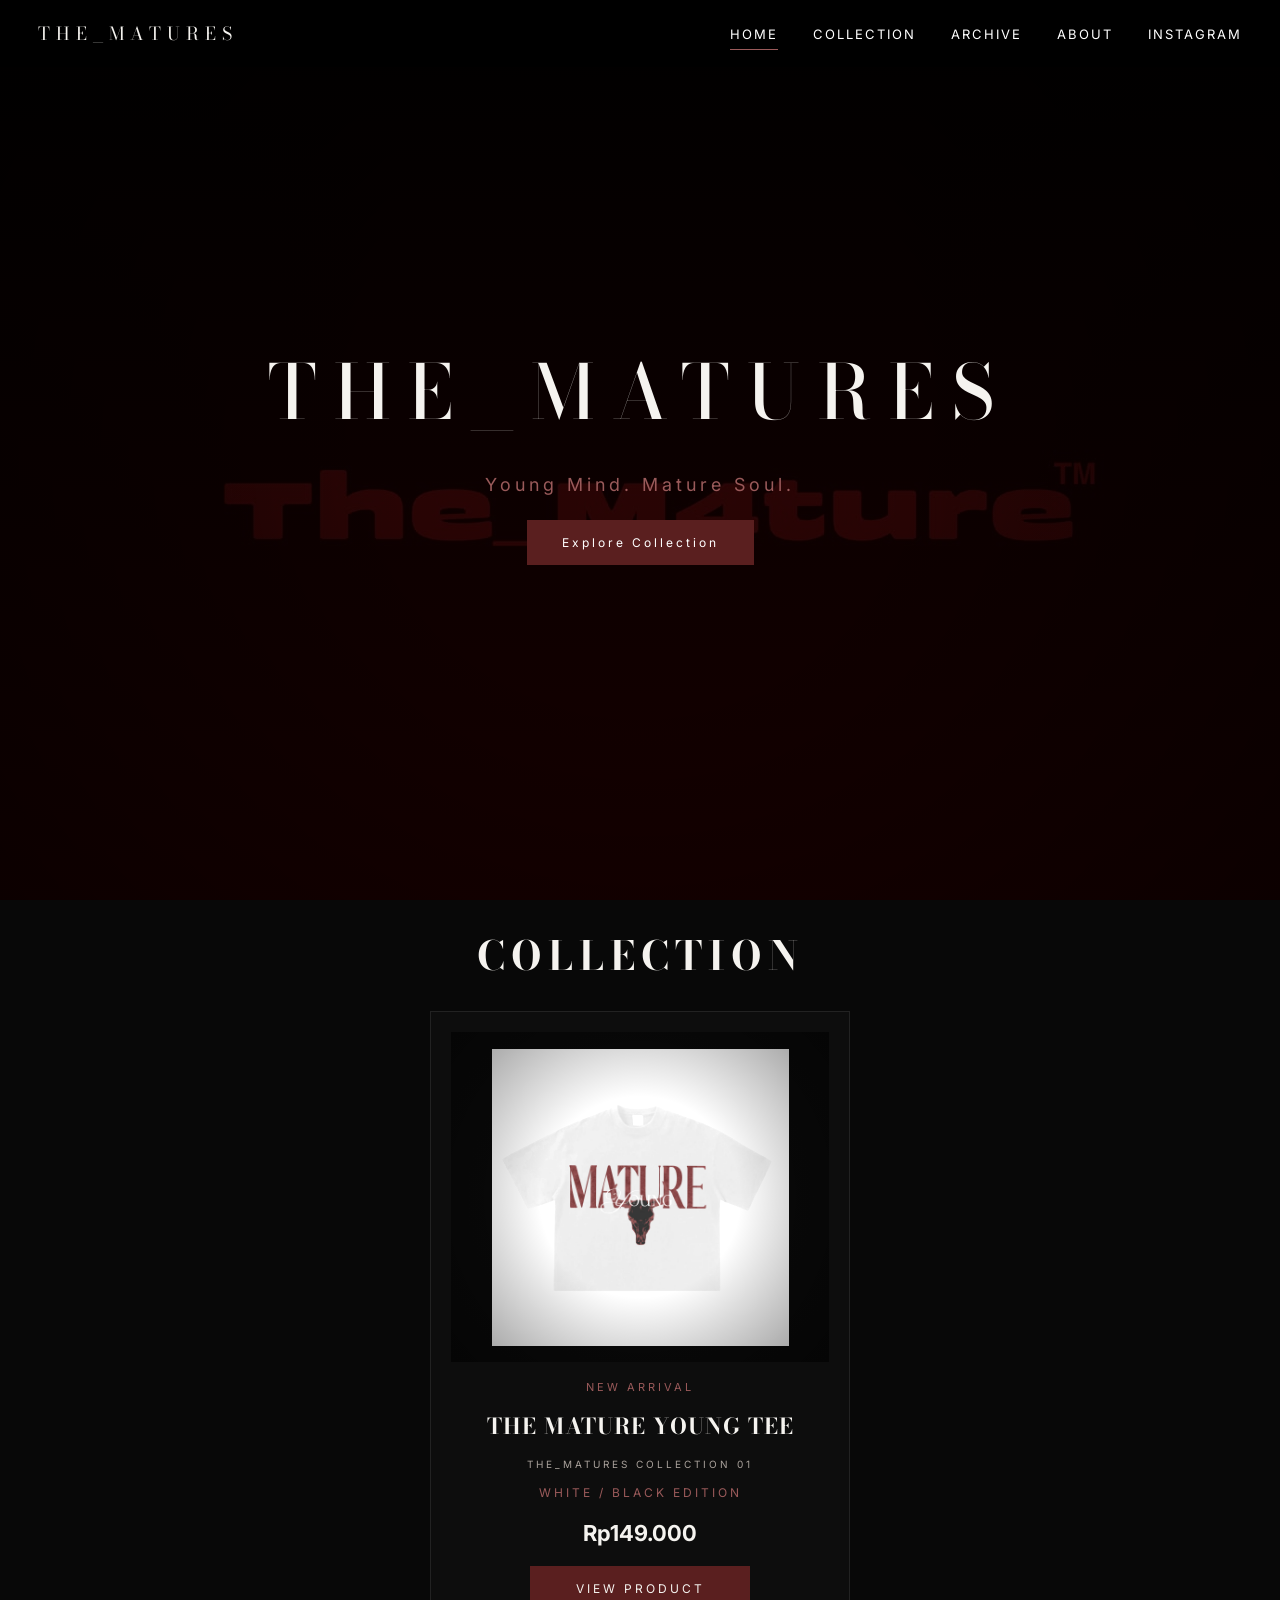
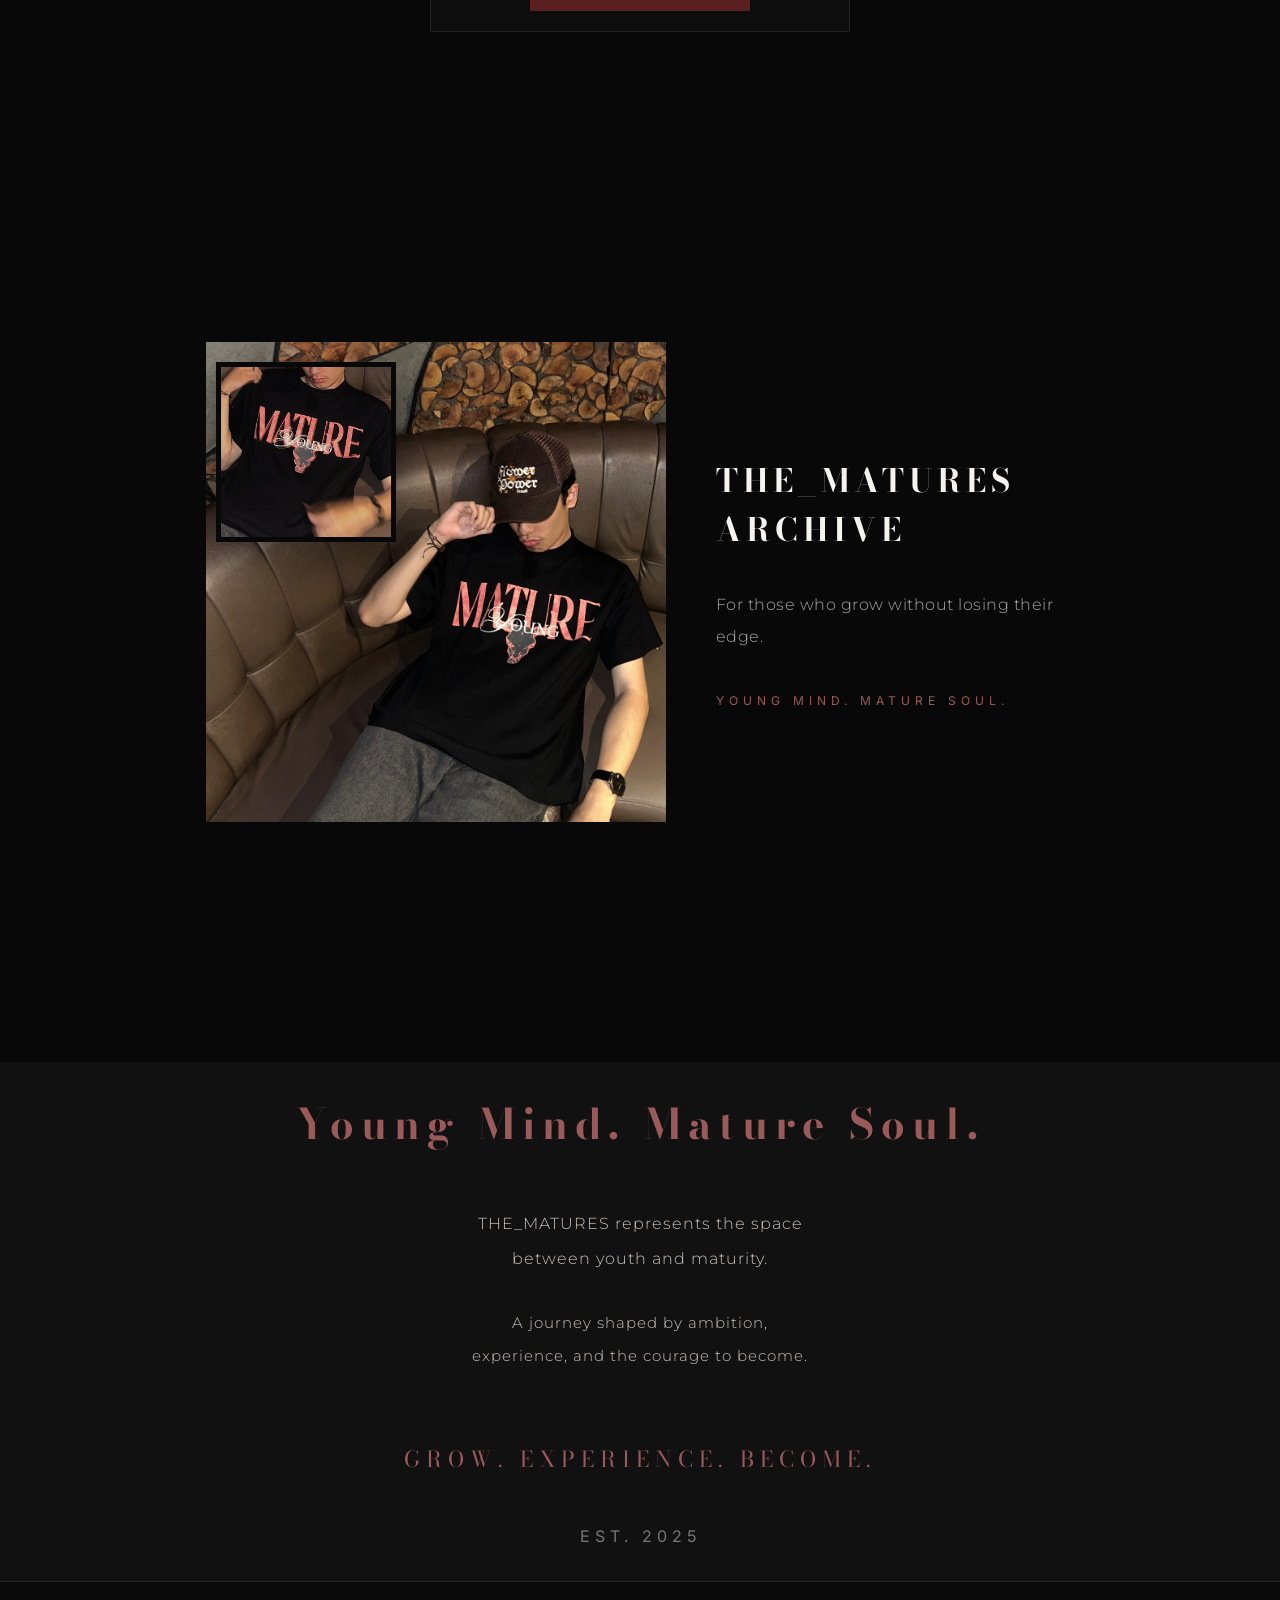
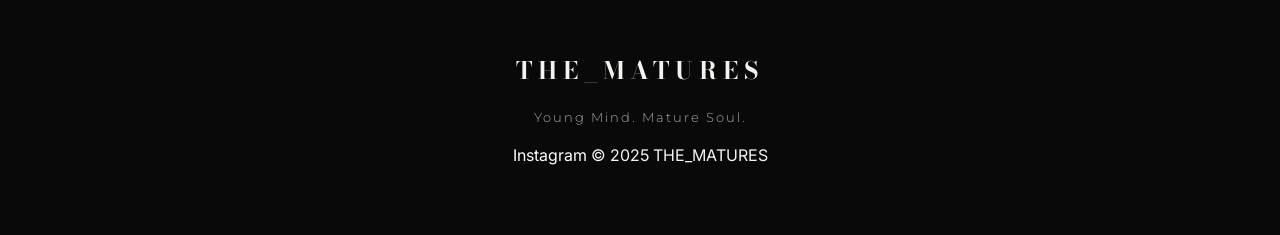
<file: index.html>
<!DOCTYPE html>
<html lang="en">
<head>
    <meta charset="UTF-8">
    <title>THE_MATURES | Official Streetwear</title>
    <link rel="canonical" href="https://the-matures.vercel.app/">
    <link rel="icon" type="image/png" sizes="512x512" href="./favicon.png?v=2">
    <meta name="description" content="THE_MATURES is a streetwear brand creating timeless pieces with modern identity. Explore boxy tee, long sleeve, and everyday essentials.">
    <meta name="keywords" content="THE_MATURES, streetwear, boxy tee, oversized tee, fashion Indonesia">
    <meta name="author" content="THE_MATURES">
    <meta name="viewport" content="width=device-width, initial-scale=1.0">
    <link rel="preload" as="image" href="images/hero.jpg">

<!-- SOCIAL PREVIEW -->

<meta property="og:title" content="THE_MATURES | Official Streetwear">

<meta property="og:description" content="Young Mind. Mature Soul.">

<meta property="og:image" content="https://the-matures.vercel.app/images/og-cover.jpg">

<meta property="og:image:secure_url" content="https://the-matures.vercel.app/images/og-cover.jpg">

<meta property="og:image:type" content="image/jpeg">

<meta property="og:image:width" content="1200">

<meta property="og:image:height" content="630">

<meta property="og:image:alt" content="THE_MATURES | Official Streetwear">

<meta property="og:url" content="https://the-matures.vercel.app/">

<meta property="og:type" content="website">

    <link rel="preconnect" href="https://fonts.googleapis.com">
    <link rel="preconnect" href="https://fonts.gstatic.com" crossorigin>
    <link href="https://fonts.googleapis.com/css2?family=Bodoni+Moda:opsz,wght@6..96,400;6..96,500;6..96,700&family=Inter:wght@400;500;600;700&display=swap" rel="stylesheet">
    <link href="https://fonts.googleapis.com/css2?family=Montserrat:wght@300;400&display=swap" rel="stylesheet">

    <link rel="stylesheet" href="style.css">
</head>
<body>

<div class="page-transition"></div>

    <header class="header">
        <div class="logo">THE_MATURES</div>

        <div
    class="hamburger"
    role="button"
    tabindex="0"
    aria-label="Open menu"
    aria-controls="menu"
    aria-expanded="false">
    ☰
</div>

        <nav id="menu">
    <a href="/">HOME</a>
    <a href="/Collection">COLLECTION</a>
    <a href="/Archive">ARCHIVE</a>
    <a href="/About">ABOUT</a>
    <a href="https://instagram.com/matures_co" target="_blank" rel="noopener noreferrer">INSTAGRAM</a>
</nav>
    </header>

    <section class="hero" id="home">
        <h1 class="hero-title">THE_MATURES</h1>
        <p class="hero-subtitle">Young Mind. Mature Soul.</p>

        <a href="#collection" class="hero-link hero-btn">
    Explore Collection
</a>
    </section>

    <section id="collection" class="collection">

<h2>COLLECTION</h2>

<div class="products">

<div class="card reveal">

<div class="product-image">
<img 
src="images/white-tee.jpg"
loading="lazy"
decoding="async"
alt="THE MATURE YOUNG TEE">
</div>


<span class="badge">
NEW ARRIVAL
</span>


<h3>
THE MATURE YOUNG TEE
</h3>


<p class="collection-name">
THE_MATURES COLLECTION 01
</p>


<p class="edition">
WHITE / BLACK EDITION
</p>


<h4>
Rp149.000
</h4>


<a href="/the-mature-young-tee" class="card-button">
    VIEW PRODUCT
</a>


</div>

</div>

</section>

    <section id="archive" class="archive reveal">

    <div class="archive-content">

        <div class="archive-image reveal">

            <img
src="images/archive-main.jpg"
loading="lazy"
decoding="async"
alt="THE_MATURES Archive">


<img
class="archive-detail"
src="images/archive-detail.jpg"
loading="lazy"
decoding="async"
alt="THE_MATURES Detail">

        </div>


        <div class="archive-text reveal">

            <h2>
                THE_MATURES ARCHIVE
            </h2>


            <p>
                For those who grow without losing their edge.
            </p>


            <span>
                YOUNG MIND. MATURE SOUL.
            </span>

        </div>

    </div>

</section>
    
    

    <section id="about" class="about reveal">

    <h3>
        Young Mind. Mature Soul.
    </h3>


    <p>
THE_MATURES represents the space<br>
between youth and maturity.
</p>


<p>
    A journey shaped by ambition,<br>
    experience, and the courage to become.
</p>


    <div class="statement">
        GROW. EXPERIENCE. BECOME.
    </div>


    <div class="established">
        EST. 2025
    </div>

</section>

    <footer class="footer reveal">
        <h2>THE_MATURES</h2>
        <p>Young Mind. Mature Soul.</p>
        <a href="https://www.instagram.com/matures_co/" target="_blank" rel="noopener noreferrer">Instagram</a>
        <span>© 2025 THE_MATURES</span>
    </footer>

    <script src="script.js"></script>
</body>
</html>
</file>
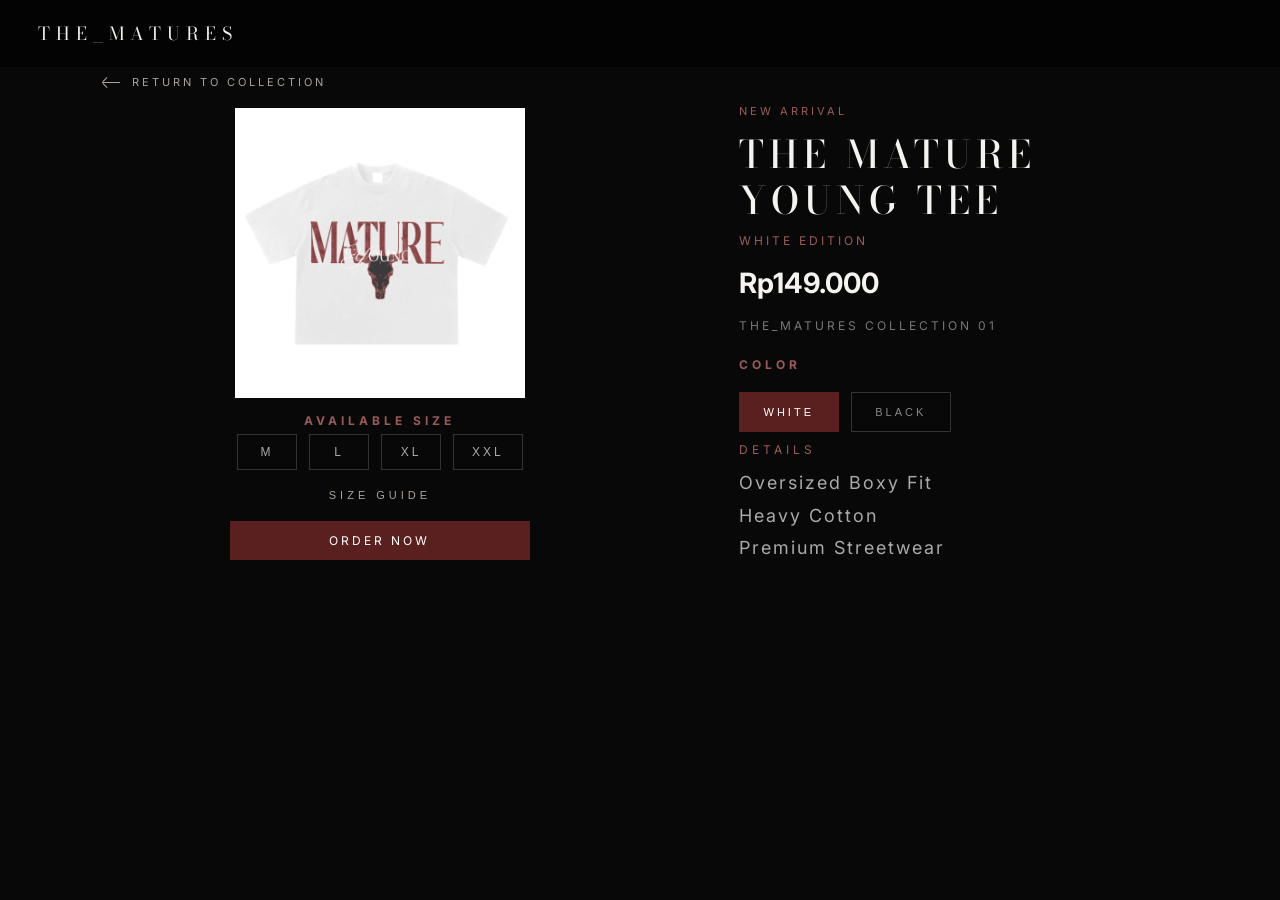
<file: product.html>
<!DOCTYPE html>
<html lang="en">

<head>

<meta charset="UTF-8">

<title>THE MATURE YOUNG TEE | THE_MATURES</title>

<link rel="canonical" href="https://the-matures.vercel.app/the-mature-young-tee">

<meta name="description" content="THE MATURE YOUNG TEE by THE_MATURES. Oversized boxy fit, heavy cotton, and premium streetwear in White and Black Edition.">

<!-- SOCIAL PREVIEW -->

<meta property="og:title" content="THE MATURE YOUNG TEE | THE_MATURES">

<meta property="og:description" content="Oversized boxy fit, heavy cotton, and premium streetwear. Available in White and Black Edition.">

<meta property="og:image" content="https://the-matures.vercel.app/images/white-tee.jpg">

<meta property="og:image:type" content="image/jpeg">

<meta property="og:url" content="https://the-matures.vercel.app/the-mature-young-tee">

<meta property="og:type" content="product">

<link rel="icon" type="image/png" sizes="512x512" href="./favicon.png?v=2">

<meta name="viewport" content="width=device-width, initial-scale=1.0">

<link rel="preconnect" href="https://fonts.googleapis.com">
<link rel="preconnect" href="https://fonts.gstatic.com" crossorigin>

<link href="https://fonts.googleapis.com/css2?family=Bodoni+Moda:opsz,wght@6..96,400;6..96,500;6..96,700&family=Inter:wght@400;500;600;700&display=swap" rel="stylesheet">

<link href="https://fonts.googleapis.com/css2?family=Montserrat:wght@300;400&display=swap" rel="stylesheet">

<link rel="stylesheet" href="style.css">

</head>


<body>

<div class="page-transition"></div>


<header class="header product-header">

    <div class="logo">
        THE_MATURES
    </div>


    <nav id="menu">

    <a href="/">
        HOME
    </a>

    <a href="/Collection">
        COLLECTION
    </a>

    <a href="/Archive">
        ARCHIVE
    </a>

    <a href="/About">
        ABOUT
    </a>

    <a href="https://instagram.com/matures_co"
       target="_blank"
       rel="noopener noreferrer">
        INSTAGRAM
    </a>

</nav>

</header>



<section class="product-page">


<a href="/Collection" class="back-collection">
    <span class="back-arrow"></span>
    RETURN TO COLLECTION
</a>


<div class="product-container">


    <div class="product-gallery">


<img 
id="product-image"
src="images/white-tee.jpg"
fetchpriority="high"
decoding="async"
alt="THE MATURE YOUNG TEE White Edition">


<div class="product-size desktop-size">

    <h3>
        AVAILABLE SIZE
    </h3>


    <div class="size-options">

        <button type="button" class="size-btn" data-size="M">
    M
</button>

<button type="button" class="size-btn" data-size="L">
    L
</button>

<button type="button" class="size-btn" data-size="XL">
    XL
</button>

<button type="button" class="size-btn" data-size="XXL">
    XXL
</button>

    </div>


    <button type="button" class="size-guide-btn">
    SIZE GUIDE
</button>

</div>


<a 
id="whatsapp-order"
class="whatsapp-order"
href="https://wa.me/6282126323422"
target="_blank"
rel="noopener noreferrer">
    ORDER NOW
</a>


</div>

    <div class="product-info">


        <span class="badge">
            NEW ARRIVAL
        </span>


        <h1>
            THE MATURE YOUNG TEE
        </h1>


        <p class="edition" id="product-edition">

    WHITE EDITION

</p>


        <h2>
            Rp149.000
        </h2>


        <p class="product-collection">
            THE_MATURES COLLECTION 01
        </p>



<div class="product-color">

    <h3>COLOR</h3>

    <div class="color-options">

        <button
        type="button"
        class="color-btn active"
        data-color="WHITE">
        WHITE
        </button>

        <button
        type="button"
        class="color-btn"
        data-color="BLACK">
        BLACK
        </button>

    </div>

<div class="mobile-size">

    <div class="product-size">

        <h3>
            AVAILABLE SIZE
        </h3>


        <div class="size-options">

            <button type="button" class="size-btn" data-size="M">
    M
</button>

<button type="button" class="size-btn" data-size="L">
    L
</button>

<button type="button" class="size-btn" data-size="XL">
    XL
</button>

<button type="button" class="size-btn" data-size="XXL">
    XXL
</button>

        </div>


        <button type="button" class="size-guide-btn">
    SIZE GUIDE
</button>

    </div>

</div>

    </div>


    <div class="mobile-order">

    <a 
    class="whatsapp-order mobile-order-btn"
    href="https://wa.me/6282126323422"
    target="_blank"
    rel="noopener noreferrer">
        ORDER NOW
    </a>

</div>


    <div class="product-details">

            <h3>
                DETAILS
            </h3>

            <p>
                Oversized Boxy Fit<br>
                Heavy Cotton<br>
                Premium Streetwear
            </p>

        </div>



        


    </div>


</div>


</section>

<div
id="size-modal"
class="size-modal"
role="dialog"
aria-modal="true"
aria-labelledby="size-guide-title">

    <div class="size-modal-content">

        <button
id="close-size"
type="button"
aria-label="Close size guide">
    ×
</button>


        <h2 id="size-guide-title">
    SIZE GUIDE
</h2>


        <table>

            <tr>
    <th scope="col">SIZE</th>
    <th scope="col">WIDTH</th>
    <th scope="col">LENGTH</th>
</tr>


            <tr>
                <td>M</td>
                <td>58 CM</td>
                <td>70 CM</td>
            </tr>


            <tr>
                <td>L</td>
                <td>60 CM</td>
                <td>72 CM</td>
            </tr>


            <tr>
                <td>XL</td>
                <td>62 CM</td>
                <td>75 CM</td>
            </tr>


            <tr>
                <td>XXL</td>
                <td>64 CM</td>
                <td>78 CM</td>
            </tr>


        </table>


    </div>

</div>

<script src="script.js"></script>

</body>

</html>
</file>
<file: style.css>
:root{

    --bg:#080808;
    --surface:#111111;
    --text:#f5f3ef;
    --muted:#aaa29c;

    --accent:#5a1f1f;
    --accent-hover:#7a2a2a;

    --line:#262626;

}


*{
    margin:0;
    padding:0;
    box-sizing:border-box;
}


html{

    scroll-behavior:smooth;

    scroll-padding-top:70px;

}


body{

    background:var(--bg);

    color:var(--text);

    font-family:'Inter', sans-serif;

}


/* ================= HEADER ================= */


.header{

    position:fixed;

    top:0;

    width:100%;

    padding:20px 3%;

    display:flex;

    justify-content:space-between;

    align-items:center;

    background:rgba(0,0,0,.55);

    backdrop-filter:blur(10px);

    z-index:100;

    transition:.3s ease;

}

.header.scrolled{

    background:rgba(0,0,0,.85);

}


nav.active{

    z-index:200;

}


.logo{

    font-family:'Bodoni Moda', serif;

    font-size:18px;

    letter-spacing:6px;

    text-transform:uppercase;

}


nav{

    display:flex;

    gap:35px;

}


nav a{

    color:white;

    text-decoration:none;

    font-size:13px;

    letter-spacing:2px;

    transition:.3s;

    position:relative;

}

nav a::after{

    content:"";

    position:absolute;

    left:0;

    bottom:-8px;

    width:0;

    height:1px;

    background:#9a5a5a;

    transition:.4s ease;

}


nav a:hover::after{

    width:100%;

}

nav a.active::after{

    width:100%;

}


/* ================= HERO ================= */


.hero{

    height:100vh;

    display:flex;

    flex-direction:column;

    justify-content:center;

    align-items:center;

    text-align:center;

    position:relative;

    overflow:hidden;

    background:

    linear-gradient(
        rgba(0,0,0,.55),
        rgba(25,0,0,.88)
    ),

    url("images/hero.jpg");

    background-size:cover;

    background-position:center;

}


.hero::after{

    content:"";

    position:absolute;

    inset:0;

    background-image:
    url("https://www.transparenttextures.com/patterns/noise.png");

    opacity:.15;

    pointer-events:none;

    z-index:1;

}

.hero::before{

    content:"";

    position:absolute;

    inset:0;

    background:
    radial-gradient(
        circle at center,
        transparent 30%,
        rgba(0,0,0,.45)
    );

}


.hero-title{

    font-family:'Bodoni Moda', serif;

    font-size:75px;

    letter-spacing:18px;

    text-transform:uppercase;

    font-weight:500;

}

.hero-title{

    animation:heroFade 1.2s ease forwards;

}


.hero-subtitle{

    animation:heroFade 1.2s ease .3s forwards;

    opacity:0;

}


.hero-btn{

    display:inline-block;

    background:var(--accent);

    color:white;

    border:none;

    padding:15px 35px;

    letter-spacing:3px;

    font-size:12px;

    text-decoration:none;

    cursor:pointer;

    position:relative;

    overflow:hidden;

    transition:.3s;

    animation:heroFade 1.2s ease .6s forwards;

    opacity:0;

}

.hero-btn:hover{

    background:var(--accent-hover);

    transform:translateY(-3px);

}


@keyframes heroFade{

    from{

        opacity:0;

        transform:translateY(30px);

    }


    to{

        opacity:1;

        transform:translateY(0);

    }

}


.hero-subtitle{

    margin:25px 0;

    color:#9a5a5a;

    font-size:18px;

    letter-spacing:4px;

}


/* ================= BUTTON ================= */


button{

    background:var(--accent);

    color:white;

    border:none;

    padding:15px 35px;

    letter-spacing:3px;

    font-size:12px;

    cursor:pointer;

    transition:.3s;

    position:relative;

    overflow:hidden;

}


button:hover{

    background:var(--accent-hover);

    transform:translateY(-3px);

}

.card-button{

    width:220px;
    display:block;
    margin:20px auto 0;

    background:var(--accent);
    color:white;

    padding:15px 35px;

    letter-spacing:3px;
    font-size:12px;

    text-decoration:none;

    position:relative;
    overflow:hidden;

    transition:.3s;

}

.card-button::before{

    content:"";

    position:absolute;

    top:0;
    left:-100%;

    width:100%;
    height:100%;

    background:rgba(255,255,255,.12);

    transition:.5s;

}

.card-button:hover{

    background:var(--accent-hover);

    transform:translateY(-3px);

}

.card-button:hover::before{

    left:100%;

}


button::before{

    content:"";

    position:absolute;

    top:0;

    left:-100%;

    width:100%;

    height:100%;

    background:rgba(255,255,255,.12);

    transition:.5s;

}


button:hover::before{

    left:100%;

}


/* ================= COLLECTION ================= */


.collection{

    margin-top:0;

    padding:25px 8% 160px;

    text-align:center;

    position:relative;

    z-index:1;

    background:#080808;

    scroll-margin-top:-3px;

}


.collection h2{

    font-family:'Bodoni Moda', serif;

    font-size:40px;

    letter-spacing:6px;

    margin-bottom:25px;

    scroll-margin-top:0;

}



.products{

    display:flex;

    justify-content:center;

    gap:40px;

    flex-wrap:wrap;

}


.card{

    width:420px;

    background:#0d0d0d;

    border:1px solid #222;

    padding:20px;

    text-align:center;

    transition:.4s;

    position:relative;

    overflow:hidden;

}

.card::before{

content:"";

position:absolute;

inset:0;

background:
linear-gradient(
120deg,
transparent,
rgba(255,255,255,.03),
transparent
);

opacity:0;

transition:.5s;

pointer-events:none;

}


.card:hover::before{

opacity:1;

}


.card:hover{

    transform:translateY(-10px);

    box-shadow:
    0 20px 50px rgba(0,0,0,.45);

}


.product-image{

    height:330px;

    display:flex;

    justify-content:center;

    align-items:center;

    overflow:hidden;

    background:#090909;

    position:relative;

}

.product-image::after{

    content:"";

    position:absolute;

    inset:0;

    background:
    radial-gradient(
        circle,
        transparent 40%,
        rgba(0,0,0,.45)
    );

    pointer-events:none;

}


.product-image img{

    width:90%;

    height:90%;

    object-fit:contain;

    transition:.8s ease;

    filter:
    contrast(1.05)
    saturate(.9);

}

.product-image::before{

    content:"";

    position:absolute;

    inset:0;

    background-image:
    url("https://www.transparenttextures.com/patterns/noise.png");

    opacity:.06;

}


.card:hover img{

    transform:scale(1.05);

}


.badge{

    display:block;

    margin:15px 0;

    color:#9a5a5a;

    font-size:11px;

    letter-spacing:3px;

    margin-top:18px;

}


.card h3{

    font-family:'Bodoni Moda', serif;

    font-size:22px;

    letter-spacing:1px;

    white-space:nowrap;

    margin:15px 0 10px;

}

.collection-name{

    color:#777;

    font-size:10px;

    letter-spacing:3px;

    margin:8px 0;

}


.edition{

    color:#9a5a5a!important;

    letter-spacing:3px;

    font-size:12px;

    text-transform:uppercase;

}


.size{

    margin:25px 0;

    border-top:1px solid #222;

    padding-top:20px;

}


.size span{

    font-size:11px;

    letter-spacing:3px;

    color:#777;

}


.size p{

    margin-top:12px;

    color:#eee;

    letter-spacing:3px;

}



.card p{

    color:var(--muted);

    margin:15px 0;

}


.card h4{

    font-size:22px;

    margin:20px 0;

}

/* ================= ARCHIVE ================= */


.archive{

    min-height:100vh;

    display:flex;

    align-items:center;

    padding:0 10%;

    background:#080808;

    scroll-margin-top:20px;

}


.archive-content{

    width:100%;

    display:flex;

    align-items:center;

    justify-content:center;

    gap:50px;

    transform:translateY(-60px);

}


.archive-image{

    position:relative;

    width:460px;

    height:480px;

    overflow:hidden;

}


.archive-image img:first-child{

    width:100%;

    height:100%;

    display:block;

    object-fit:cover;

    object-position:center 60%;

    transform:translateY(0);

    transition:.8s ease;

}


.archive-image:hover img:first-child{

    transform:
    translateY(10px)
    scale(1.03);

}

.archive-detail{

    position:absolute;

    width:180px;

    aspect-ratio:1 / 1;

    left:10px;

    top:20px;

    object-fit:cover;

    display:block;

    border:5px solid #080808;

    box-shadow:0 20px 40px rgba(0,0,0,.5);

    z-index:2;

}


.archive-text{

    width:35%;


}


.archive-text h2{

    font-family:'Bodoni Moda', serif;

    font-size:32px;

    letter-spacing:5px;

    margin-bottom:35px;

}


.archive-text p{

    font-family:'Montserrat', sans-serif;

    font-size:16px;

    font-weight:300;

    color:#aaa;

    line-height:2;

    letter-spacing:.5px;

}


.archive-text span{

    display:block;

    margin-top:40px;

    color:#9a5a5a;

    font-size:12px;

    letter-spacing:5px;

}





table{

    margin:auto;

    border-collapse:collapse;

    width:80%;

    max-width:600px;

}


th,
td{

    padding:20px;

    border-bottom:1px solid var(--line);

    letter-spacing:2px;

}


th{

    color:#9a5a5a;

}


/* ================= ABOUT ================= */


.about{

    background:var(--surface);

    padding:0px 15% 35px;

    text-align:center;

    position:relative;

    scroll-margin-top:25px;

}

.about::before{

    content:"";

    position:absolute;

    top:-30px;

    left:0;

    width:100%;

    height:30px;

    background:var(--surface);

}

.about h3{

    font-family:'Bodoni Moda', serif;

    font-size:42px;

    letter-spacing:7px;

    color:#9a5a5a;

    margin-bottom:50px;

}


.about p{

    font-family:'Montserrat', sans-serif;

    font-size:15px;

    font-weight:300;

    line-height:2.2;

    letter-spacing:1px;

    color:#c9c3bd;

    margin:30px auto;

}

.about p:first-of-type{

    font-size:16px;

    letter-spacing:1px;

}


.established{

    margin-top:50px;

    color:#777;

    letter-spacing:5px;

}

.statement{

    margin-top:70px;

    font-family:'Bodoni Moda', serif;

    font-size:22px;

    letter-spacing:6px;

    color:#9a5a5a;

    text-transform:uppercase;

}


/* ================= FOOTER ================= */


.footer{

    padding:70px 20px;

    text-align:center;

    border-top:1px solid var(--line);

}

.footer{

    background:#090909;

}

.footer h2{

    font-family:'Bodoni Moda', serif;

    letter-spacing:6px;

}


.footer p{

    font-family:'Montserrat', sans-serif;

    font-size:13px;

    font-weight:300;

    color:#aaa;

    letter-spacing:2px;

    margin:20px;

}


.footer a{

    color:white;

    text-decoration:none;

}



/* ================= ANIMATION ================= */


.reveal{

    opacity:0;

    transform:translateY(40px);

    transition:.8s;

}


.reveal.active{

    opacity:1;

    transform:translateY(0);

}

.card:nth-child(1){

    transition-delay:.1s;

}


.card:nth-child(2){

    transition-delay:.25s;

}

.archive.reveal{

    transform:none;

}


.about.reveal{

    transform:none;

}



.collection.reveal{

    transition:none;

}



.archive-image.reveal{

    transition-delay:.1s;

}


.archive-text.reveal{

    transition-delay:.3s;

}



/* ================= MOBILE ================= */


.hamburger{
    display:none;
    position:relative;
    width:20px;
    height:30px;
    cursor:pointer;
    font-size:0;
    flex-shrink:0;
}

.hamburger:focus{
    outline:none;
}

.hamburger:focus-visible{
    outline:1px solid #9a5a5a;
    outline-offset:4px;
}

.hamburger::before,
.hamburger::after{
    position:absolute;

    left:50%;
    top:50%;

    width:44px;
    height:44px;

    display:flex;
    align-items:center;
    justify-content:center;

    font-size:22px;
    line-height:1;

    color:#f5f3ef;

    transition:
        opacity .2s ease,
        transform .25s ease;
}

.hamburger::before{
    content:"☰";
    opacity:1;
    transform:translate(-50%, -50%) rotate(0deg);
}

.hamburger::after{
    content:"×";
    opacity:0;
    transform:translate(-50%, -50%) rotate(-90deg);
}

.hamburger.active::before{
    opacity:0;
    transform:translate(-50%, -50%) rotate(90deg);
}

.hamburger.active::after{
    opacity:1;
    transform:translate(-50%, -50%) rotate(0deg);
}


@media(max-width:700px){

.header{

    padding:20px;

    backdrop-filter:none;
    -webkit-backdrop-filter:none;

    background:rgba(0,0,0,.92);

}


nav{

    display:flex;

    position:absolute;

    top:70px;

    right:20px;

    background:#0d0d0d;

    flex-direction:column;

    gap:20px;

    padding:25px;

    border:1px solid #222;

    opacity:0;

    visibility:hidden;

    pointer-events:none;

    transform:translateY(-12px) scale(.97);

    transform-origin:top right;

    transition:
        opacity .25s ease,
        transform .25s ease,
        visibility .25s ease;

}


nav.active{

    opacity:1;

    visibility:visible;

    pointer-events:auto;

    transform:translateY(0) scale(1);

}


.hamburger{

    display:block;

}


.hero-title{

    font-size:35px;

    letter-spacing:7px;

}


.hero-subtitle{

    font-size:13px;

}


.products{

    gap:25px;

}


.card{

    width:100%;

}


.product-image{

    height:300px;

}


.collection h2,
.size-guide h2{

    font-size:28px;

}


}

/* ================= PRODUCT PAGE ================= */


.product-page{

    min-height:auto;

    padding:45px 8% 0;

    background:#080808;

}

.product-container{
    display:flex;
    align-items:center;
    justify-content:center;
    gap:90px;
    max-width:1200px;
    margin:auto;
}

.product-details{

    grid-column:2;

}

.product-gallery{
    width:50%;
    display:flex;
    flex-direction:column;
    align-items:center;
    padding-top:45px;
    padding-bottom:0;
}



.product-gallery img{
    width:100%;
    max-width:310px;
    max-height:290px;
    object-fit:contain;
    transition:none;
}



.product-gallery img:hover{

    transform:scale(1.04);

}



.product-info{
    width:40%;
    padding-top:45px;
}



.product-info .badge{
    margin:0 0 14px;
}



.product-info h1{

    font-family:'Bodoni Moda', serif;

    font-size:38px;

    letter-spacing:5px;

    font-weight:500;

    line-height:1.2;

}



.product-info .edition{
    margin-top:10px;
}



.product-info h2{
    font-size:28px;
    margin:18px 0;
}



.product-collection{

    color:#777;

    letter-spacing:3px;

    font-size:12px;

}



.product-details{
    margin-top:10px;
    padding-top:0;
    border-top:none;
}

.product-size{
    margin-top:15px;
    padding-top:0;
    border-top:none;
    text-align:center;
}

.mobile-size,
.mobile-order{

    display:none;

}

.product-size h3{
    font-size:12px;
    letter-spacing:4px;
    color:#9a5a5a;
    margin-bottom:6px;
}



.product-details p,
.product-size p{

    color:#aaa;

    line-height:2;

    letter-spacing:2px;

}



.product-info button{
    margin-top:20px;
    width:100%;
}

/* PRODUCT COLOR */


.product-color{
    margin-top:24px;
}


.product-color h3{

    font-size:12px;

    letter-spacing:4px;

    color:#9a5a5a;

    margin-bottom:20px;

}

.color-options{
    display:flex;
    gap:12px;
}

.color-btn{
    width:auto !important;
    min-width:100px;
    margin-top:0 !important;

    padding:13px 22px;

    background:transparent;
    border:1px solid #333;

    color:#888;

    font-size:11px;
    letter-spacing:3px;

    transition:.3s ease;
}

.color-btn:hover{
    background:transparent;
    border-color:#9a5a5a;
    color:white;
    transform:none;
}

.color-btn.active{
    background:#5a1f1f;
    border-color:#5a1f1f;
    color:white;
}

/* PRODUCT SIZE OPTIONS */


.size-options{

    display:flex;

    gap:12px;

    justify-content:center;
}


.size-btn{

    width:auto !important;

    min-width:60px;

    padding:10px 18px;

    background:none;

    border:1px solid #333;

    color:#aaa;

    font-size:12px;

    letter-spacing:3px;

    cursor:pointer;

    transition:.3s;

}


.size-btn:hover,
.size-btn.active{

    background:#5a1f1f;

    border-color:#5a1f1f;

    color:white;

}

#whatsapp-order{
    display:block;

    width:300px;
    margin-top:12px;
    padding:12px 30px;

    background:var(--accent);
    color:white;

    text-align:center;
    text-decoration:none;

    letter-spacing:3px;
    font-size:12px;

    position:relative;
    overflow:hidden;

    transition:.3s;
}

#whatsapp-order::before{
    content:"";

    position:absolute;

    top:0;
    left:-100%;

    width:100%;
    height:100%;

    background:rgba(255,255,255,.12);

    transition:.5s;
}

#whatsapp-order:hover{
    background:var(--accent-hover);
    transform:translateY(-3px);
}

#whatsapp-order:hover::before{
    left:100%;
}

.product-details h3{
    font-size:12px;
    letter-spacing:4px;
    color:#9a5a5a;
    font-weight:400;
    margin-bottom:10px;
}

.product-details p{
    color:#aaa;
    line-height:1.8;
    letter-spacing:2px;
    font-size:18px;
}

/* SIZE GUIDE MODAL */

.size-modal{
    display:none;
    position:fixed;
    inset:0;
    background:rgba(0,0,0,0.75);
    z-index:999;
    align-items:center;
    justify-content:center;
}


.size-modal-content{

    background:#0d0d0d;
    border:1px solid #333;

    width:450px;
    padding:40px;

    position:relative;
}


.size-modal-content h2{

    font-family:'Bodoni Moda', serif;
    text-align:center;

    letter-spacing:3px;

    margin-bottom:30px;

}


#close-size{

    position:absolute;

    top:15px;
    right:20px;

    background:none;
    border:none;

    color:white;

    font-size:24px;

    cursor:pointer;

}


.size-modal-content table{

    width:100%;

    border-collapse:collapse;

}


.size-modal-content th,
.size-modal-content td{

    padding:15px;

    border-bottom:1px solid #333;

    text-align:center;

}


.size-modal-content th{

    color:#8b3f3f;

    letter-spacing:2px;

}



#close-size{

    transition:none !important;
    transform:none !important;

    animation:none !important;

    overflow:visible;

    background:none;

    font-size:20px;

    opacity:.8;

}


#close-size::before{

    display:none;

}


#close-size:hover{

    transition:none !important;

    transform:none !important;

    background:none;

    opacity:1;

}

/* SIZE GUIDE LINK */

.size-guide-btn{

    position:relative;

    background:none !important;
    border:none !important;

    color:#aaa29c;

    padding:8px 0;

    margin-top:12px;

    font-size:11px;

    letter-spacing:4px;

    line-height:1;

    overflow:visible !important;

    transform:none !important;

}


/* matikan efek tombol global */

.size-guide-btn::before{

    content:none !important;

}


/* underline animation */

.size-guide-btn::after{

    content:"";

    position:absolute;

    left:0;

    bottom:-1px;

    width:calc(100% - 4px);

    height:1px;

    background:white;

    transform:scaleX(0);

    transform-origin:left;

    transition:.3s ease;

}


.size-guide-btn:hover::after{

    transform:scaleX(1);

}


.size-guide-btn:hover{

    background:none !important;

    color:white;

    transform:none !important;

}

.size-guide-btn:focus{

    outline:none;

}

.size-guide-btn:focus-visible{

    outline:1px solid #9a5a5a;

    outline-offset:4px;

}

/* BACK TO COLLECTION */

.back-collection{

    display:flex;

    align-items:center;

    width:max-content;

    margin-bottom:0;

    color:#aaa29c;

    text-decoration:none;

    font-size:11px;

    letter-spacing:3px;

    transition:.3s ease;

    position:relative;

    top:30px;

    z-index:10;

}

.back-arrow{

    width:18px;

    height:1px;

    background:#aaa29c;

    display:inline-block;

    margin-right:12px;

    position:relative;

}


.back-arrow::before{

    content:"";

    position:absolute;

    width:6px;

    height:1px;

    background:#aaa29c;

    left:0;

    top:-3px;

    transform:rotate(-45deg);

}


.back-arrow::after{

    content:"";

    position:absolute;

    width:6px;

    height:1px;

    background:#aaa29c;

    left:0;

    top:3px;

    transform:rotate(45deg);

}

.back-collection:hover{

    color:white;

    transform:translateX(-5px);

}

/* ================= PAGE TRANSITION ================= */

.page-transition{

    position:fixed;

    inset:0;

    background:#080808;

    z-index:99999;

    opacity:0;

    pointer-events:none;

    transition:opacity .5s ease;

}


.page-transition.active{

    opacity:1;

}

/* REMOVE LINK STYLE AROUND BUTTON */

.card a{

    text-decoration:none;

    color:inherit;

}

/* ================= PRODUCT PAGE ENTER ANIMATION ================= */


.product-page{

    animation:productFade .8s ease forwards;

}


.product-gallery{

    animation:productSlideLeft .8s ease forwards;

}


.product-info{

    animation:productSlideRight .8s ease forwards;

}



@keyframes productFade{

    from{

        opacity:0;

    }

    to{

        opacity:1;

    }

}



@keyframes productSlideLeft{

    from{

        opacity:0;

        transform:translateX(-40px);

    }


    to{

        opacity:1;

        transform:translateX(0);

    }

}



@keyframes productSlideRight{

    from{

        opacity:0;

        transform:translateX(40px);

    }


    to{

        opacity:1;

        transform:translateX(0);

    }

}

/* ================= PRODUCT HEADER ================= */

.product-header nav{

    display:none;

}

/* ================= MOBILE PRODUCT PAGE ================= */

@media(max-width:700px){


.product-page{

    padding:75px 20px 20px;

}


.product-container{

    flex-direction:column;

    gap:15px;

    width:100%;

}


.product-gallery{

    width:100%;

    padding-top:10px;

    margin-bottom:20px;

}


.product-gallery img{

    max-width:290px;

    max-height:290px;

}


.product-info{

    width:100%;

    padding-top:0;

    text-align:center;

}


.product-info h1{

    font-size:28px;

    letter-spacing:4px;

}


.product-info h2{

    font-size:24px;

}


.product-details{

    text-align:center;

}


.product-color{

    text-align:center;

}

.product-details{

    margin-top:20px;

}

.color-options{

    justify-content:center;

}

.product-details p{

    text-align:center;

}

.product-info button{

    width:100%;

}


.back-collection{

    top:10px;

    margin-bottom:25px;

}

.product-info h1{

    margin:8px 0;

}


.product-info h2{

    margin:8px 0;

}


.product-color{

    margin-top:25px;

}

.product-details p{

    font-size:13px;

    line-height:1.6;

    letter-spacing:1.5px;

}

.product-info .size-guide-btn{
    margin-top:12px;
    width:auto;
}

/* MOBILE PRODUCT VARIANT */

.desktop-size,
#whatsapp-order{

    display:none;

}


.mobile-size,
.mobile-order{

    display:block;

}


.mobile-size .product-size{

    margin-top:30px;

    text-align:center;

}


.mobile-order{

    margin-top:18px;

}


.mobile-order-btn{

    display:block;

    width:320px;
    height:42px;

    margin:0 auto;

    background:var(--accent);
    color:white;

    text-align:center;
    text-decoration:none;

    line-height:42px;

    letter-spacing:3px;
    font-size:12px;

    position:relative;
    overflow:hidden;

    transition:.3s;
}

.mobile-order-btn::before{

    content:"";

    position:absolute;

    top:0;
    left:-100%;

    width:100%;
    height:100%;

    background:rgba(255,255,255,.12);

    transition:.5s;
}

.mobile-order-btn:hover{

    background:var(--accent-hover);
    transform:translateY(-3px);

}

.mobile-order-btn:hover::before{

    left:100%;

}

.product-size h3{

    margin-bottom:2px;

}


}

/* ================= MOBILE RESPONSIVE FIX ================= */

@media(max-width:700px){

    html,
    body{
        width:100%;
        max-width:100%;
        overflow-x:hidden;
    }

    /* MOBILE SCROLL PERFORMANCE */

/* MOBILE SCROLL PERFORMANCE */

.reveal{
    opacity:0;
    transform:none;
    transition:opacity .35s ease;
    transition-delay:0s;
}

.reveal.active{
    opacity:1;
    transform:none;
}


    /* ARCHIVE MOBILE */

    .archive{
        min-height:auto;
        padding:80px 20px 60px;
    }

    .archive-content{
        width:100%;
        flex-direction:column;
        gap:30px;
        transform:none;
    }

    .archive-image{
        width:100%;
        max-width:460px;
        height:auto;
        aspect-ratio:23 / 24;
    }

    .archive-text{
        width:100%;
        text-align:center;
    }


    /* PRODUCT MOBILE SAFETY */

    .mobile-order-btn{
    width:min(320px, 100%);
}


    /* SIZE MODAL MOBILE */

    .size-modal-content{
        width:calc(100% - 40px);
        max-width:450px;
        padding:30px 20px;
    }

}
</file>
